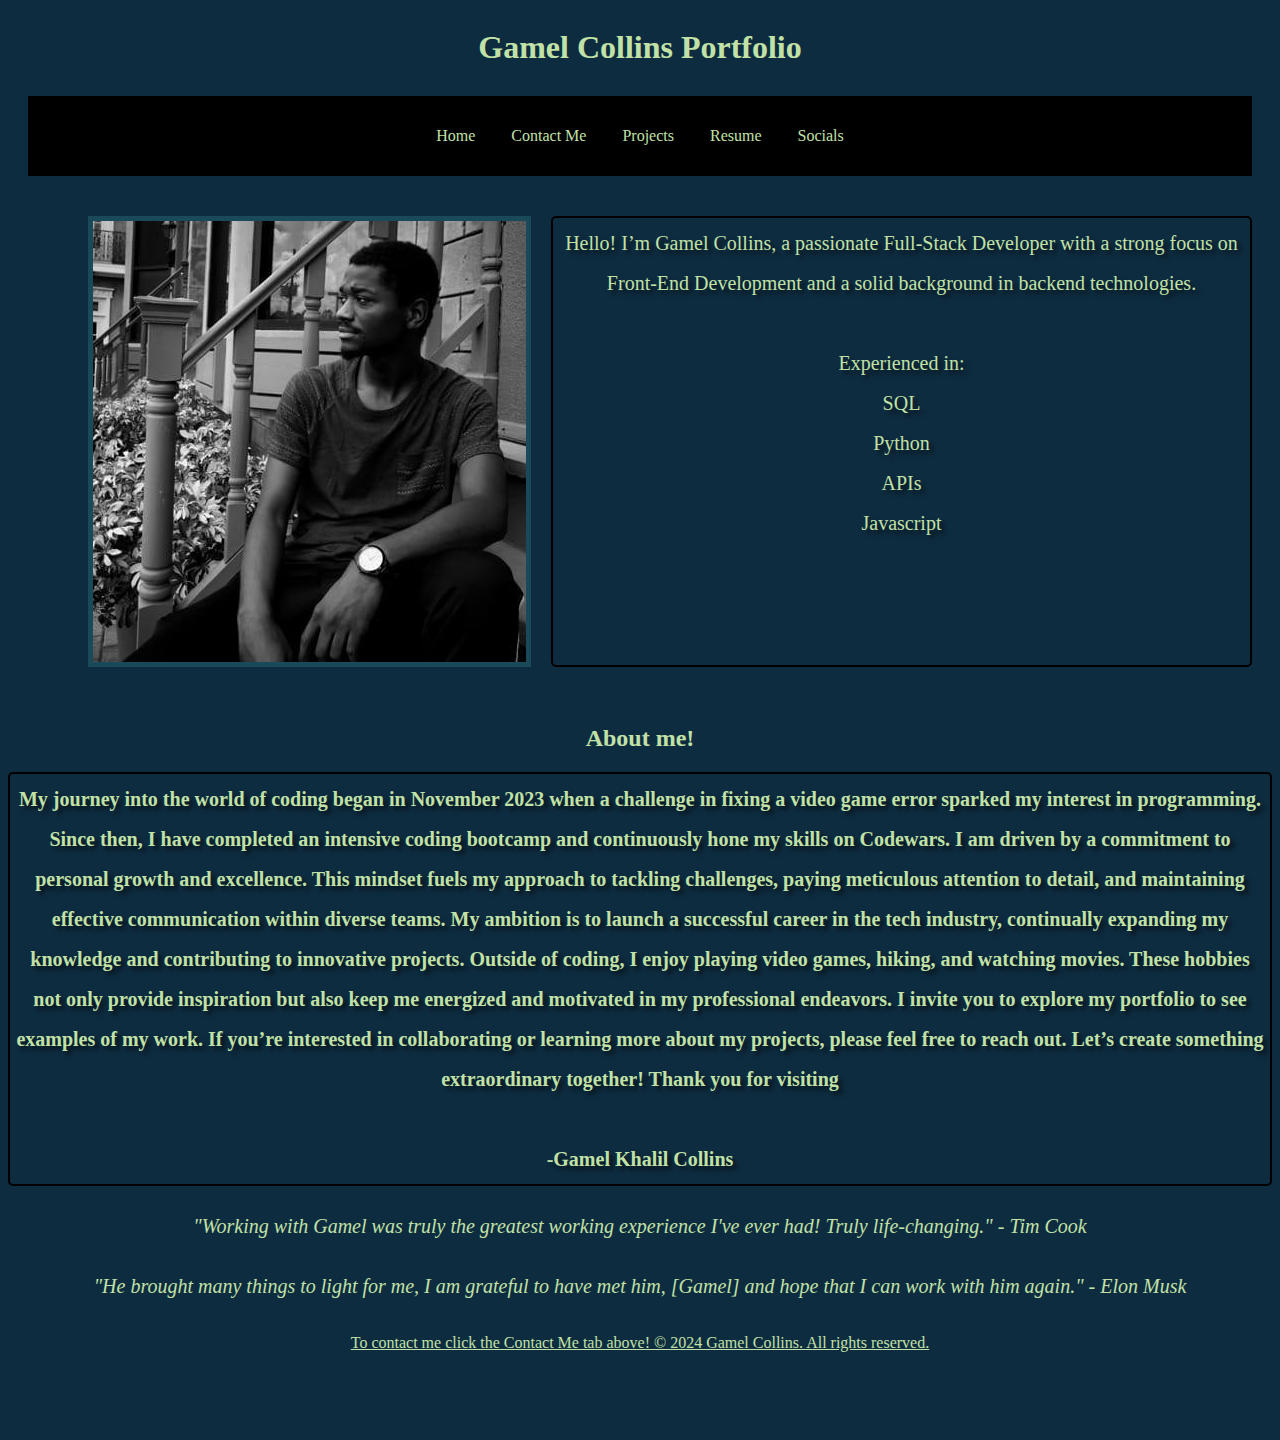
<file: index.html>
<!DOCTYPE html>
<html lang="en">
    <meta charset="UTF-8">
    <meta name="viewport" content="width=device-width, initial-scale=1.0">
    <title>Home</title>
<!-- Header -->
<h1 class="headernav"> Gamel Collins Portfolio</h1>                                           
<head></head>
<link rel="stylesheet" href="index.css">
<head>
        
        <body>
                <nav>
                    <ul>
                        <li><a href="index.html">Home</a></li>
                        <li><a href="contactpage.html">Contact Me</a></li>
                        <li><a href="projects.html">Projects</a></li>
                        <li><a href="resume.html">Resume</a></li> 
                        <!-- Making a dropdown selector -->
                        <li class = "dropdown">
                          <a href="javascript:void(0)" class="dropbtn">Socials</a>
                          <div class="dropdown-content">
                              <a href = "https://www.instagram.com/"> Instagram</a>
                              <a href = "https://www.facebook.com/"> Facebook</a>
                              <a href = "https://x.com/home"> X</a>
                            </div>
                        </li>
                </head>
                    </ul>
                </nav>
                <div>
        </div>
        <div class="img-text-container">
            <img src="images/41162386_1187980921342339_7558414388168753152_n.jpg" alt="Gamel Collins">
            <div class="aboutme">Hello! I’m Gamel Collins, a passionate Full-Stack Developer with a strong focus on Front-End Development and a solid background in backend technologies. <br><br>
                Experienced in:
                <br>SQL <br>Python <br>APIs<br> Javascript
            </div>
            
        </div>
            <br>
        
            <!-- about me -->
            <section>                
                <h2>About me!</h2>
                <p class="aboutme">
                    <b>
    My journey into the world of coding began in November 2023 when a challenge in fixing a video game error sparked my interest in programming. Since then, I have completed an intensive coding bootcamp and continuously hone my skills on Codewars.
    
    
    I am driven by a commitment to personal growth and excellence. This mindset fuels my approach to tackling challenges, paying meticulous attention to detail, and maintaining effective communication within diverse teams. My ambition is to launch a successful career in the tech industry, continually expanding my knowledge and contributing to innovative projects.
    
    Outside of coding, I enjoy playing video games, hiking, and watching movies. These hobbies not only provide inspiration but also keep me energized and motivated in my professional endeavors.
    
    I invite you to explore my portfolio to see examples of my work. If you’re interested in collaborating or learning more about my projects, please feel free to reach out. Let’s create something extraordinary together!
    
    Thank you for visiting

                    </b>
                    <br><br>
                    <b>-Gamel Khalil Collins</b>
                </p>
            </section>
            <blockquote>
                <p class="paragraph"><i>"Working with Gamel was truly the greatest working experience I've ever had! Truly life-changing." - Tim Cook </i></p>
                <p class="paragraph"><i>"He brought many things to light for me, I am grateful to have met him, [Gamel] and hope that I can work with him again." - Elon Musk</i></p>
            </blockquote>

            <footer id="homeFooter">To contact me click the Contact Me tab above! &copy; 2024 Gamel Collins. All rights reserved.</footer>
            <br>
            <br>
            <br>
            <br>
        </body>
</file>
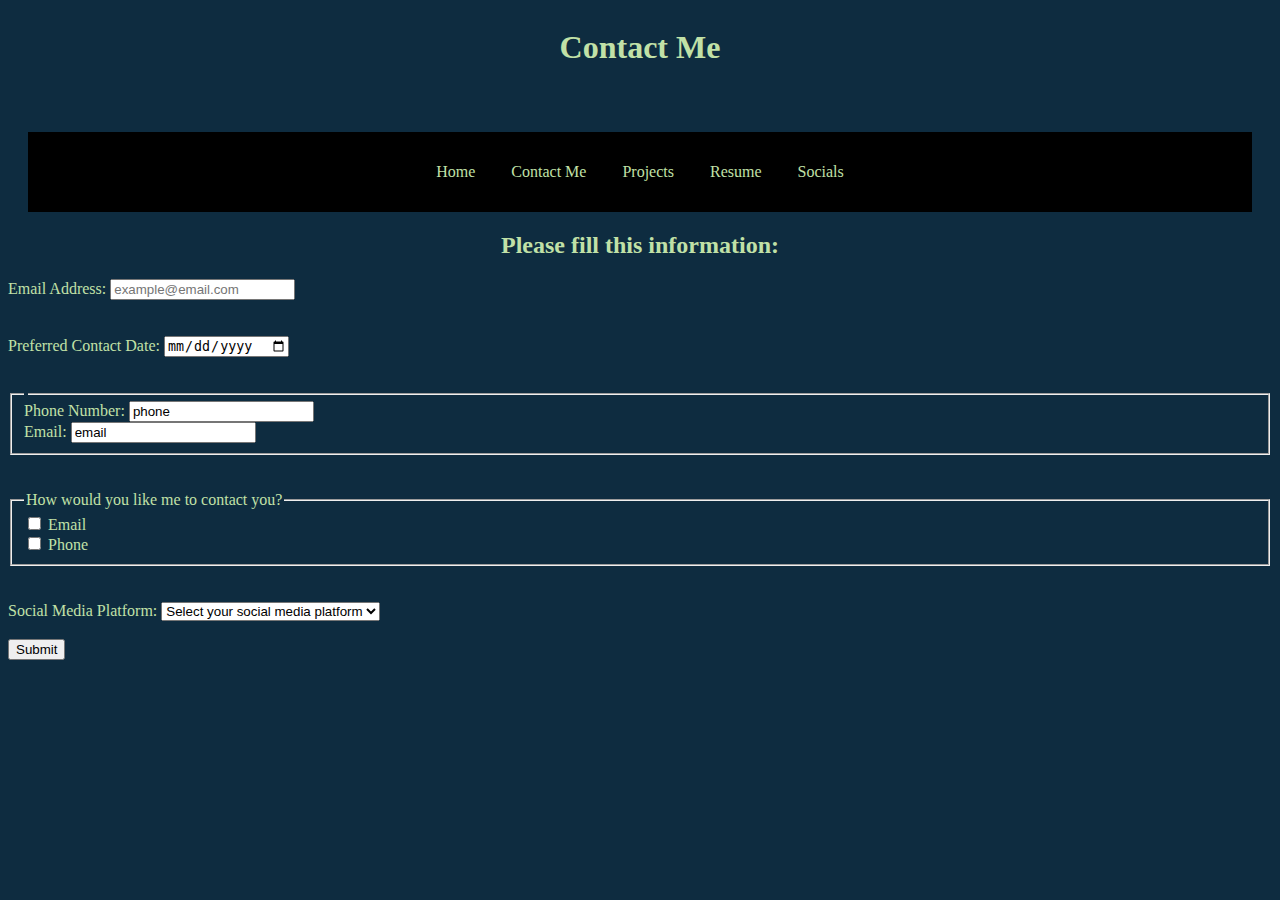
<file: contactpage.html>
<!DOCTYPE html>
<html lang="en">
    <head>
        <meta charset="UTF-8">
        <meta name="viewport" content="width=device-width, initial-scale=1.0">
        <title>Document</title>
    </head>
    <!-- Header -->
    <h1 class="headernav">Contact Me</h1>                                           
    <head></head>
    
    <body>  

    <link rel="stylesheet" href="index.css">
    
    <div>
        <nav class="headernav"></nav>
        <ul>
            <li><a href="index.html">Home</a></li>
            <li><a href="contactpage.html">Contact Me</a></li>
            <li><a href="projects.html">Projects</a></li>
            <li><a href="resume.html">Resume</a></li> 
            
            <li class = "dropdown">
                <a href="javascript:void(0)" class="dropbtn">Socials</a>
                <div class="dropdown-content">
                    <a href = "https://www.instagram.com/"> Instagram</a>
                    <a href = "https://www.facebook.com/"> Facebook</a>
                    <a href = "https://x.com/home"> X</a>
                </div>
            </li>
            
        </ul>
    </nav>
    <div>
    </div>
</ul>                                           
<form>
    <!-- contact -->
    <section id = "contact">
        <h2> Please fill this information:</h2>
        <form id ="Contact form" action="/submit-form" method="post"></form>
        <div>
            <label for="email">Email Address:</label>
            <input for="email" id="email" name="email" placeholder="example@email.com" required>
        </div>
    </section>
    <br><br>
    <!-- Date -->
    <section>
        <div>
            <label for="contactDate">Preferred Contact Date:</label>
            <input type="date" id="contactDate" name="contactDate">
        </div>
    </section>
    <br><br>
    <!-- Radio -->
    <fieldset>
        <legend Preferred Contact Method:></legend>   
        <div>
            <!-- Should be making a couple input boxes -->
            <label for="phoneMethod">Phone Number:</label>
            <input for ="radio" id="emailMethod" name="contactMethod" value="phone">
            <label for ="phoneMethod"></label>
        </div>
        <div>
            <label for ="emailMethod">Email:</label>
            <input for ="radio" id="emailMethod" name="contactMethod" value="email">
            <label for="emailMethod"></label>
        </div>
    </fieldset>
    <br><br>
    <!-- checkboxes -->
    <div>
        <fieldset>
            
            <legend>How would you like me to contact you?</legend>
            <div>
                <input type="checkbox" id="email" name="interests" value="email">
                <label for="email">Email</label>
            </div>
            <div>
                <input type="checkbox" id="phone" name="interests" value="phone">
                <label for="phone">Phone</label>
            </div>
        </div>
    </fieldset>
    <br><br>
    <form id="contactform"></form>
    <div>
        <label for="inquiryType">Social Media Platform:</label>
        <select id="inquiryType" name="inquiryType">
            <option value="" disabled selected>Select your social media platform</option>
            <option value="https://x.com/">Twitter</option>
            <option value="https://www.facebook.com/">Facebook</option>
            <option value="https://www.instagram.com/">Instagram</option>
        </select>
    </div>
    <br>
    <button type="Submit">Submit</button>
</body>
</html>
</file>
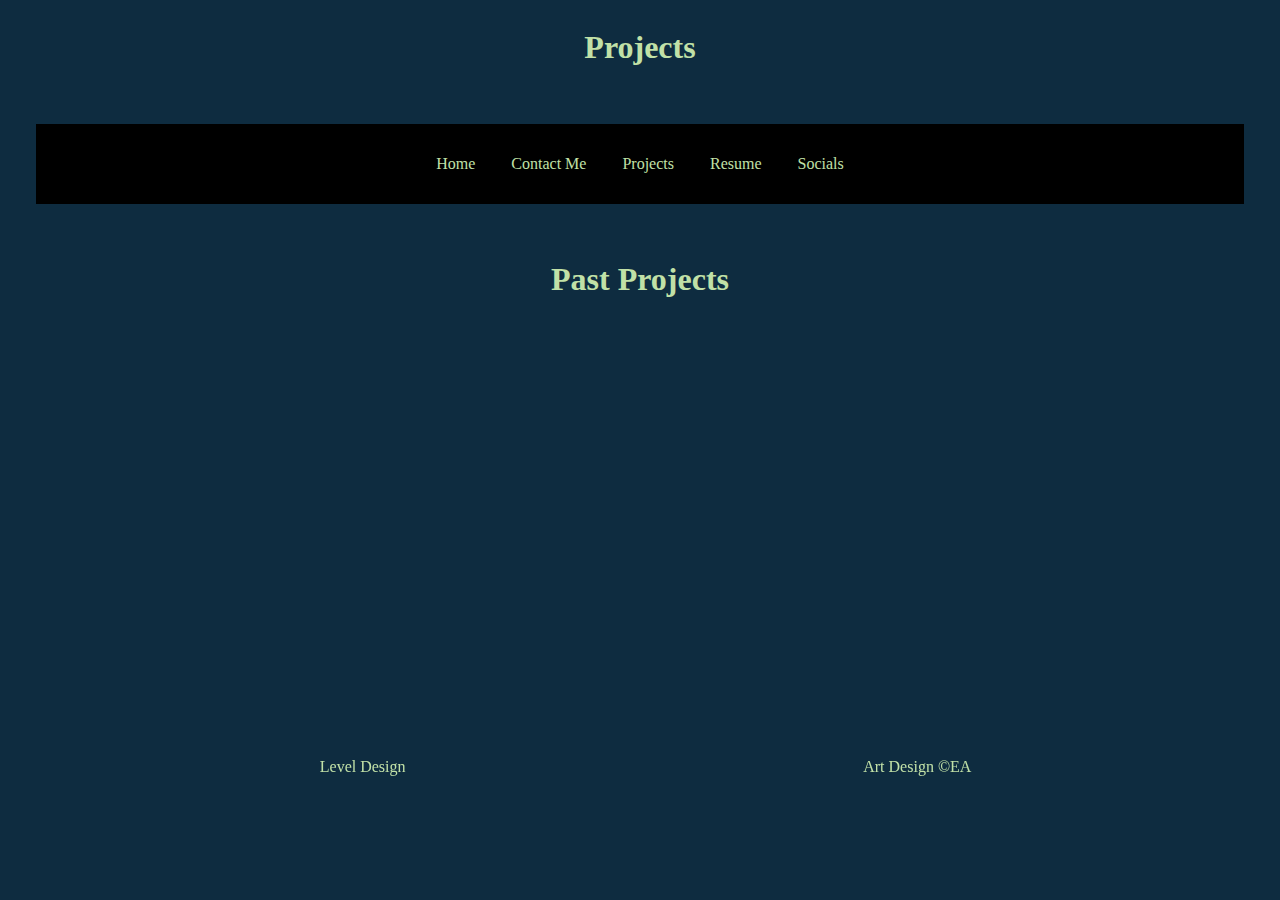
<file: projects.html>
<!DOCTYPE html>
<html lang="en">
<head>
    <meta charset="UTF-8">
    <meta name="viewport" content="width=device-width, initial-scale=1.0">
    <title>Document</title>
</head>
<h1 class="headernav"> Projects</h1>                                           
<head ></head>
<link rel="stylesheet" href="index.css">
</head>
   
        <body>
            <div>
                <nav class="headernav">
                    <ul>
                        <li><a href="index.html">Home</a></li>
                        <li><a href="contactpage.html">Contact Me</a></li>
                        <li><a href="projects.html">Projects</a></li>
                        <li><a href="resume.html">Resume</a></li> 
                        <!-- Making a dropdown selector -->
                        <li class = "dropdown">
                          <a href="javascript:void(0)" class="dropbtn">Socials</a>
                          <div class="dropdown-content">
                              <a href = "https://www.instagram.com/"> Instagram</a>
                              <a href = "https://www.facebook.com/"> Facebook</a>
                              <a href = "https://x.com/home"> X</a>
                            </div>
                        </li>
                
                    </ul>
                </nav>
                <div>
                </div>
                <div>

    <body>
        <!-- Flex box to show these videos horizontally -->
        <h1 class="headernav">Past Projects</h1>
    
        <div class = "container">
                <div class="iframe-container">

                    <iframe src="https://www.youtube.com/embed/8R5t3a2jT4A" width="400" height="400" style="border:5px #1A4A5A;"></iframe>
                    <div class="text">Level Design</div>
                </div>
                <div class="iframe-container">
                    <iframe src="https://www.youtube.com/embed/1R4MdobS1nI" width="400" height="400" style="border:5px #1A4A5A;"  style="float:right"></iframe>
                    <div class="text">Art Design &copy;EA</div>
                
        </div>
        
</body>
</html>
</file>
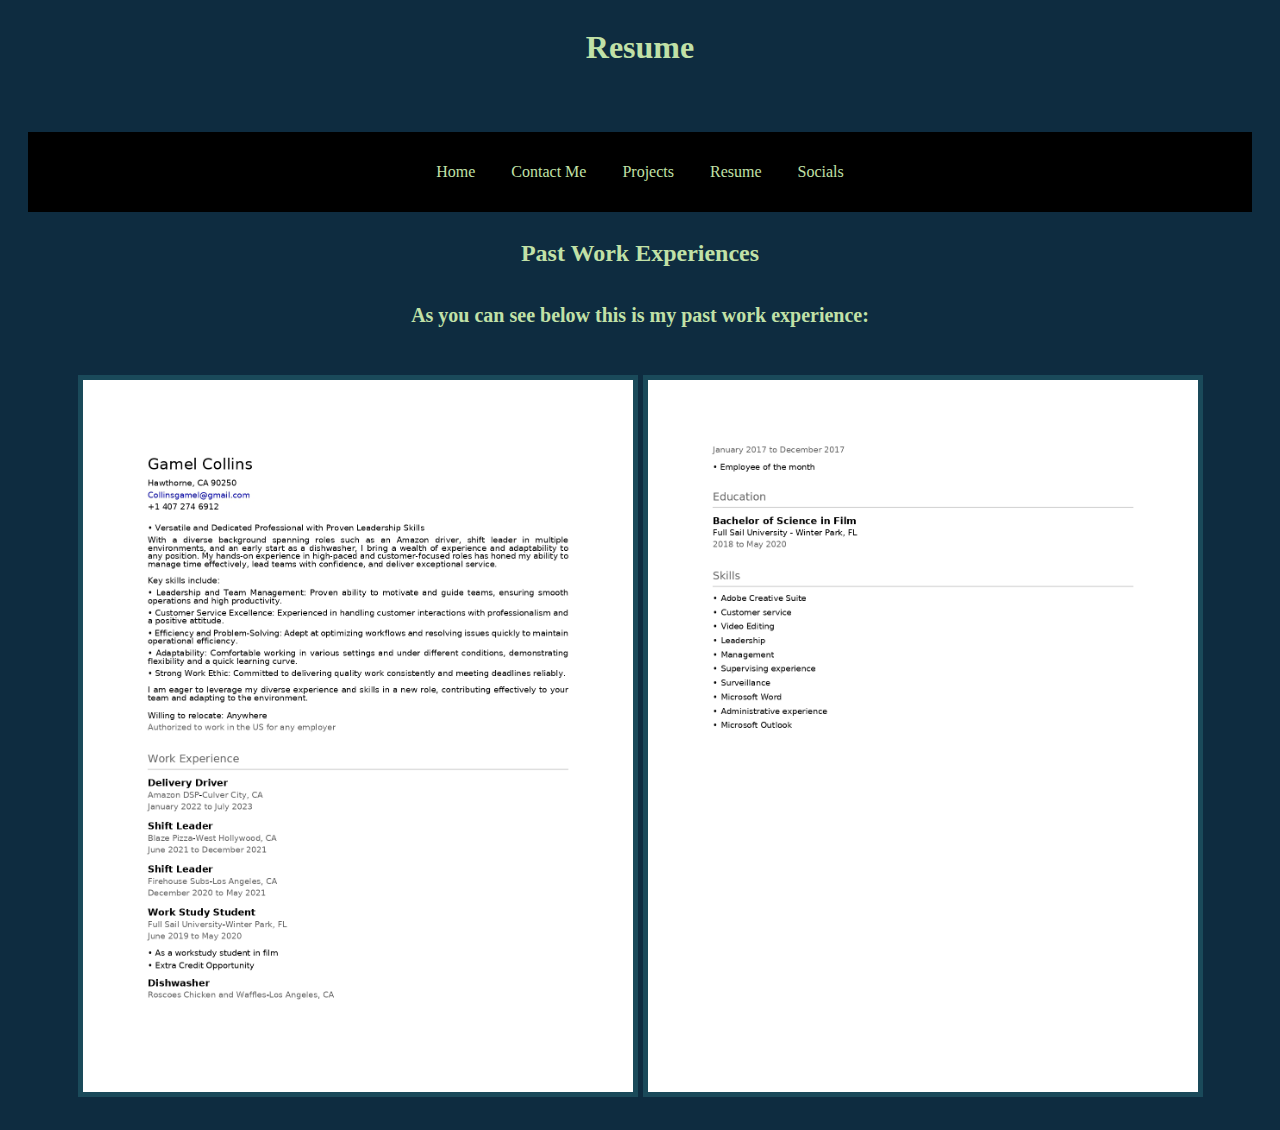
<file: resume.html>
<!DOCTYPE html>
<html lang="en">
<head>
    <meta charset="UTF-8">
    <meta name="viewport" content="width=device-width, initial-scale=1.0">
    <title>Resume</title>
</head>
<h1 class= "headernav">Resume</h1>                                           
<head></head>
<link rel="stylesheet" href="index.css">

<body>
    <div>
        <nav class="headernav"></nav>
        <ul>
            <li><a href="index.html">Home</a></li>
            <li><a href="contactpage.html">Contact Me</a></li>
            <li><a href="projects.html">Projects</a></li>
            <li><a href="resume.html">Resume</a></li> 
            
            <li class = "dropdown">
                  <a href="javascript:void(0)" class="dropbtn">Socials</a>
                  <div class="dropdown-content">
                      <a href = "https://www.instagram.com/?hl=en"> Instagram</a>
                      <a href = "https://www.facebook.com/"> Facebook</a>
                      <a href = "https://x.com/"> X</a>
                    </div>
                </li>
        
            </ul>
        </nav>
        <div>
</div>
</ul>
<section>                
    <h2 class="headernav">Past Work Experiences</h2>
    <p class="paragraph" style="text-align:center;">
        <b>
            As you can see below this is my past work experience:
        </b>
    
        <br><br>
        <img src="images/Gamel-Collins_page-0001.jpg" width = "550" length="550">
        <img src="images/Gamel-Collins_page-0002.jpg" width = "550" length="550">
        <b></b>
    </p>
</section>
</body>
<div>
</file>
<file: index.css>
/*---Classes---*/

    /* p class */
.paragraph{
    line-height: 2;
    text-align: center;
    font-size: 20px;
    color: #c1e1a7;
    flex-wrap: wrap;
    }

body{
    background-color: #0e2c40;
}
.headernav{
    display:block;
    padding: 8px;
    text-align:center;
    color: #c1e1a7;
    flex-wrap: wrap;
}

div{
    color: #c1e1a7;
}

img{
    border: 5px solid #1a4a5a;
    flex-wrap: wrap;
}

#homeFooter{
    display:block;
    padding: 8px;
    text-align:center;
    color: #c1e1a7;
    text-decoration: underline;
}

/* About me block in Home */
.aboutme{
    color: #c1e1a7;
    border:2px solid black;
    border-style:solid, gold;
    border-radius: 5px;
    padding:5px;
    line-height: 2;
    text-align: center;
    font-size: 20px;
    text-shadow: 4px 4px 4px rgba(0,0,0,0.6);
}

.container{
    display: flex;
    flex-direction: row;
    align-items: center;
    gap:20px;
    padding:20px;
    flex-wrap: wrap;
    justify-content: space-evenly;
}
/* CHANGE COLOR LATER */
.container iframe{    
    border: 5px solid blue;
}

.img-text-container{
    display: flex;
    align-items: center, top;
    gap: 20px;
    padding: 20px;
    margin: left 60px;
}

.experience-container{
    display:flex;
    
}

.iframe-container{
    display:flex;
    flex-direction:column;
    align-items:center;
    justify-items:space-between;
}

.text{
    margin-top:10px;
}

h2{
    color: #c1e1a7;
    text-align: center;

}

/*  */
ul {
    list-style-type: none;
    margin: 20px;
    padding: 15px;
    overflow: hidden;
    background-color: #000000;
    text-align: center;
    color: #148d8d;
    flex-wrap: wrap;
}

li {
    display: inline;
    flex-wrap: wrap;
}

/* Everything drop has to do with the dropbox in the nav */

li a, .dropbtn {
    display:inline-block;
    color:#c1e1a7;
    text-align: center;
    padding: 16px 16px;
    text-decoration: none;
    text-emphasis-color: White;
}

li.dropdown{
    display:inline-block;
}

.dropdown-content{
    display:none;
    position: absolute;
    background-color: #f9f9f9;
    min-width: 160px;
    box-shadow: 0px 8px 16px 0px rgba(0,0,0,0.2);
    text-align: left;
}

.dropdown-content a {
    color:black;
    padding: 12px 16px;
    text-decoration: none;
    display: block;
    text-align: left;
}

.dropdown-content a:hover {background-color: #f1f1f1;}

.dropdown:hover .dropdown-content {

    display:block;
}

li a:hover, dropdown:hover .dropbtn {
    background-color: #111;
}
/*  */
.center {
    display: block;
    margin-left:auto;
    margin-right: auto;
    width: 30%;
    
    .active {
        background-color: #04AA6D;
}
}
/* MEDIA QUERIES HERE */





/* Phone */
@media only screen and (max-width: 600px) {
    .paragraph {
        font-size: 16px;
    }

    .headernav, #homeFooter {
        padding: 4px;
    }

    .aboutme {
        font-size: 16px;
        padding: 3px;
    }

    .container {
        flex-direction: column;
        padding: 10px;
    }

    .img-text-container {
        margin-left: 20px;
    }

    .center {
        width: 80%;
    }
}

/* Desktop */
@media only screen and (min-width: 901px) {
    .paragraph {
        font-size: 20px;
    }

    .headernav, #homeFooter {
        padding: 8px;
    }

    .aboutme {
        font-size: 20px;
        padding: 5px;
    }

    .container {
        flex-direction: row;
        padding: 20px;
    }

    .img-text-container {
        margin-left: 60px;
    }

    .center {
        width: 30%;
    }
}
</file>
